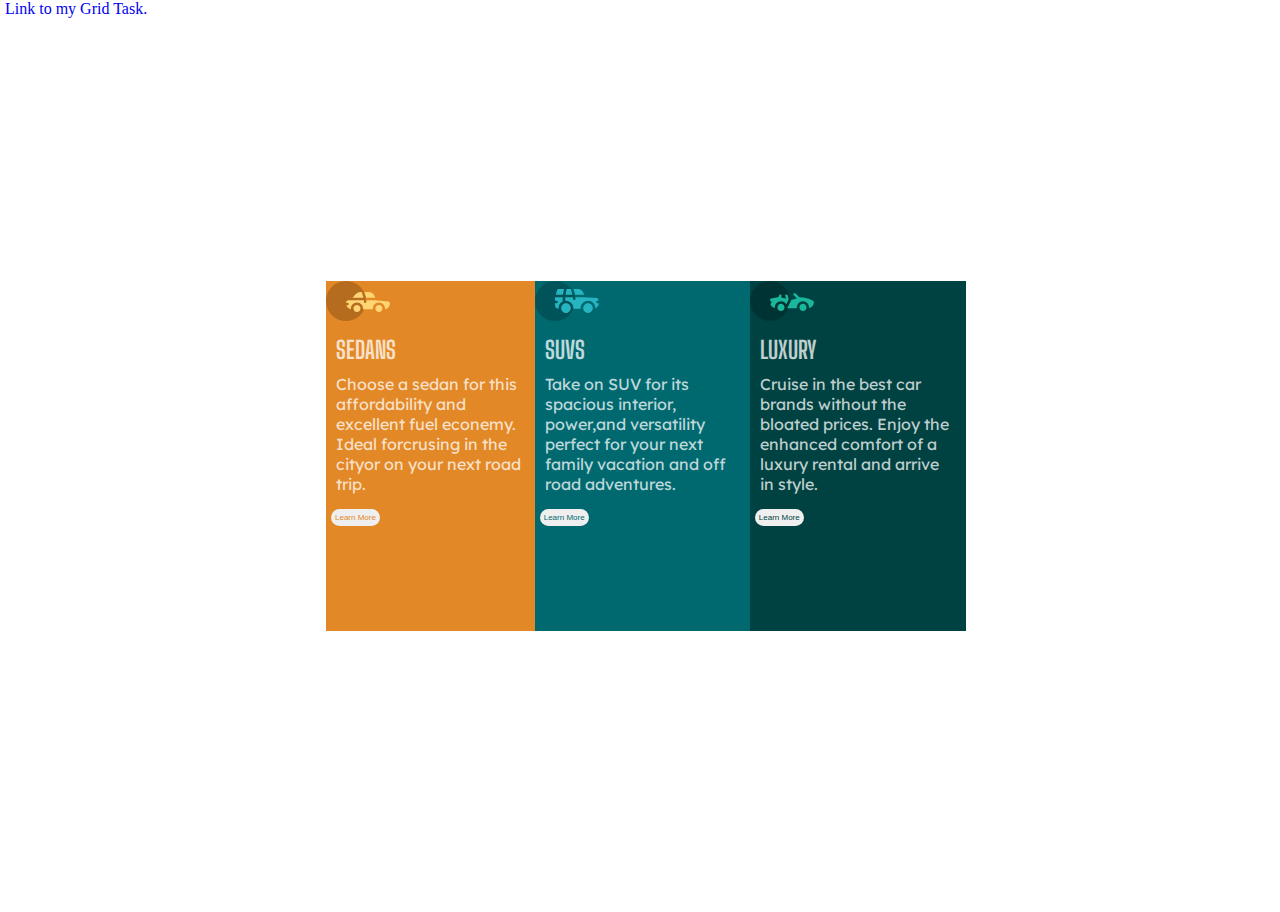
<file: index.html>
<!DOCTYPE html>
<html lang="en">
<head>
    <meta charset="UTF-8">
    <meta http-equiv="X-UA-Compatible" content="IE=edge">
    <meta name="viewport" content="width=device-width, initial-scale=1.0">
    <title>flex</title>
    <link href="https://fonts.googleapis.com/css2?family=Lexend+Deca&display=swap" rel="stylesheet">
    <link href="https://fonts.googleapis.com/css2?family=Big+Shoulders+Display:wght@700&display=swap" rel="stylesheet">
    <link rel="stylesheet" href="flex.css">
</head>
<body>
    <main>
         <a href="grid.html">Link to my Grid Task.</a> 
        <div class="main">
        <div id="one">
            <img src="icon-sedans.svg" alt="">
            <h2>SEDANS</h2>
            <p>Choose a sedan for this affordability and 
                excellent fuel econemy. Ideal forcrusing in the cityor on your next road trip.
            </p>
            <button class="one">Learn More</button>
        </div>
        <div id="two">
            <img src="icon-suvs.svg" alt="">
            <h2>SUVS</h2>
            <p>Take on SUV for its spacious interior, power,and versatility perfect for your next family
                 vacation and off road adventures.</p>
                 <button class="two">Learn More</button>
        </div>
        <div id="three">
            <img src="icon-luxury.svg" alt="">
            <h2>LUXURY</h2>
            <p>Cruise in the best car brands without the bloated prices.
                Enjoy the enhanced comfort of a luxury rental and arrive in style.
            </p>
            <button class="three">Learn More</button>
        </div>
    </div>
    </main>
</body>
</html>
</file>
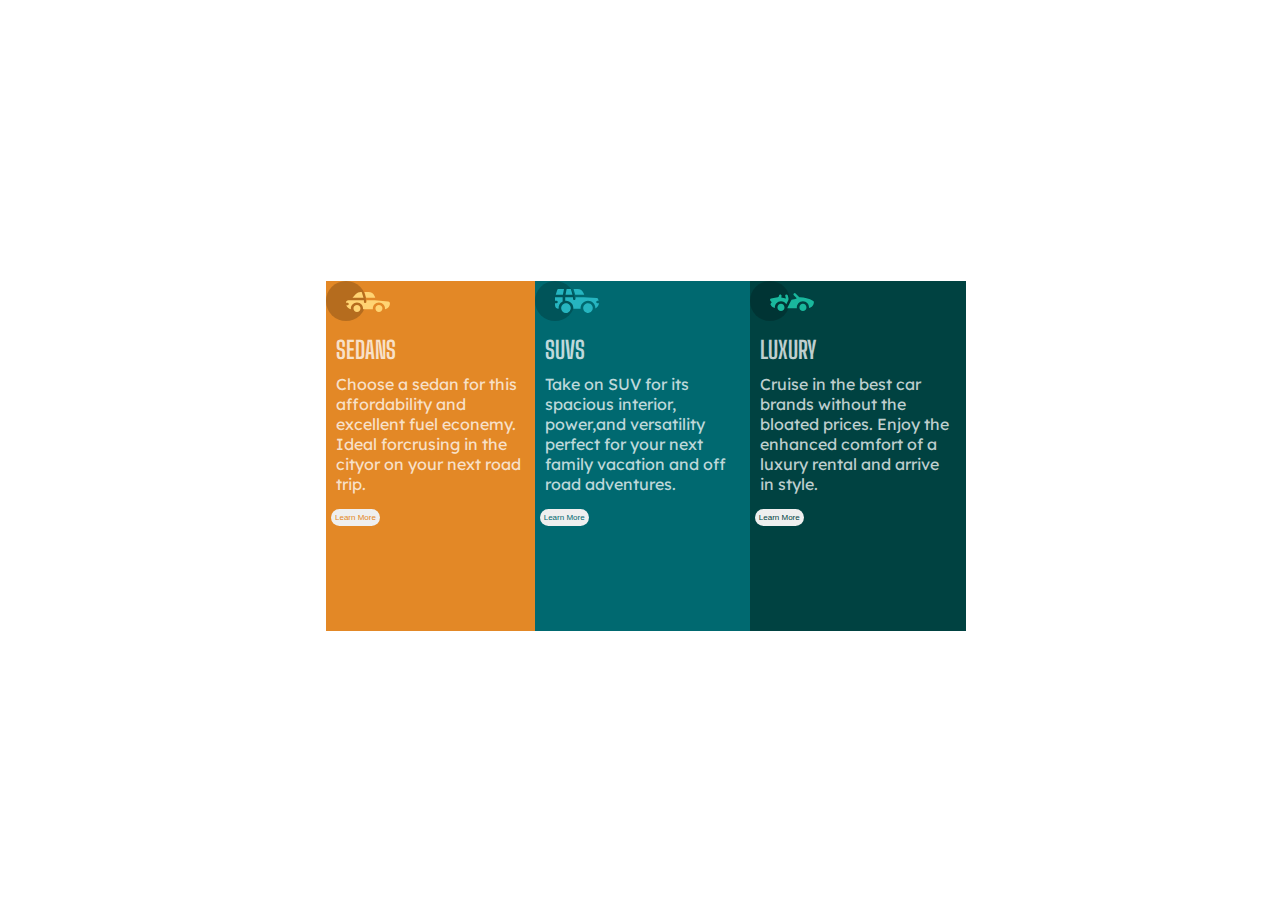
<file: flex.html>
<!DOCTYPE html>
<html lang="en">
<head>
    <meta charset="UTF-8">
    <meta http-equiv="X-UA-Compatible" content="IE=edge">
    <meta name="viewport" content="width=device-width, initial-scale=1.0">
    <title>flex</title>
    <link href="https://fonts.googleapis.com/css2?family=Lexend+Deca&display=swap" rel="stylesheet">
    <link href="https://fonts.googleapis.com/css2?family=Big+Shoulders+Display:wght@700&display=swap" rel="stylesheet">
    <link rel="stylesheet" href="flex.css">
</head>
<body>
    <main>
        <div class="main">
        <div id="one">
            <img src="icon-sedans.svg" alt="">
            <h2>SEDANS</h2>
            <p>Choose a sedan for this affordability and 
                excellent fuel econemy. Ideal forcrusing in the cityor on your next road trip.
            </p>
            <button class="one">Learn More</button>
        </div>
        <div id="two">
            <img src="icon-suvs.svg" alt="">
            <h2>SUVS</h2>
            <p>Take on SUV for its spacious interior, power,and versatility perfect for your next family
                 vacation and off road adventures.</p>
                 <button class="two">Learn More</button>
        </div>
        <div id="three">
            <img src="icon-luxury.svg" alt="">
            <h2>LUXURY</h2>
            <p>Cruise in the best car brands without the bloated prices.
                Enjoy the enhanced comfort of a luxury rental and arrive in style.
            </p>
            <button class="three">Learn More</button>
        </div>
    </div>
    </main>
</body>
</html>
</file>
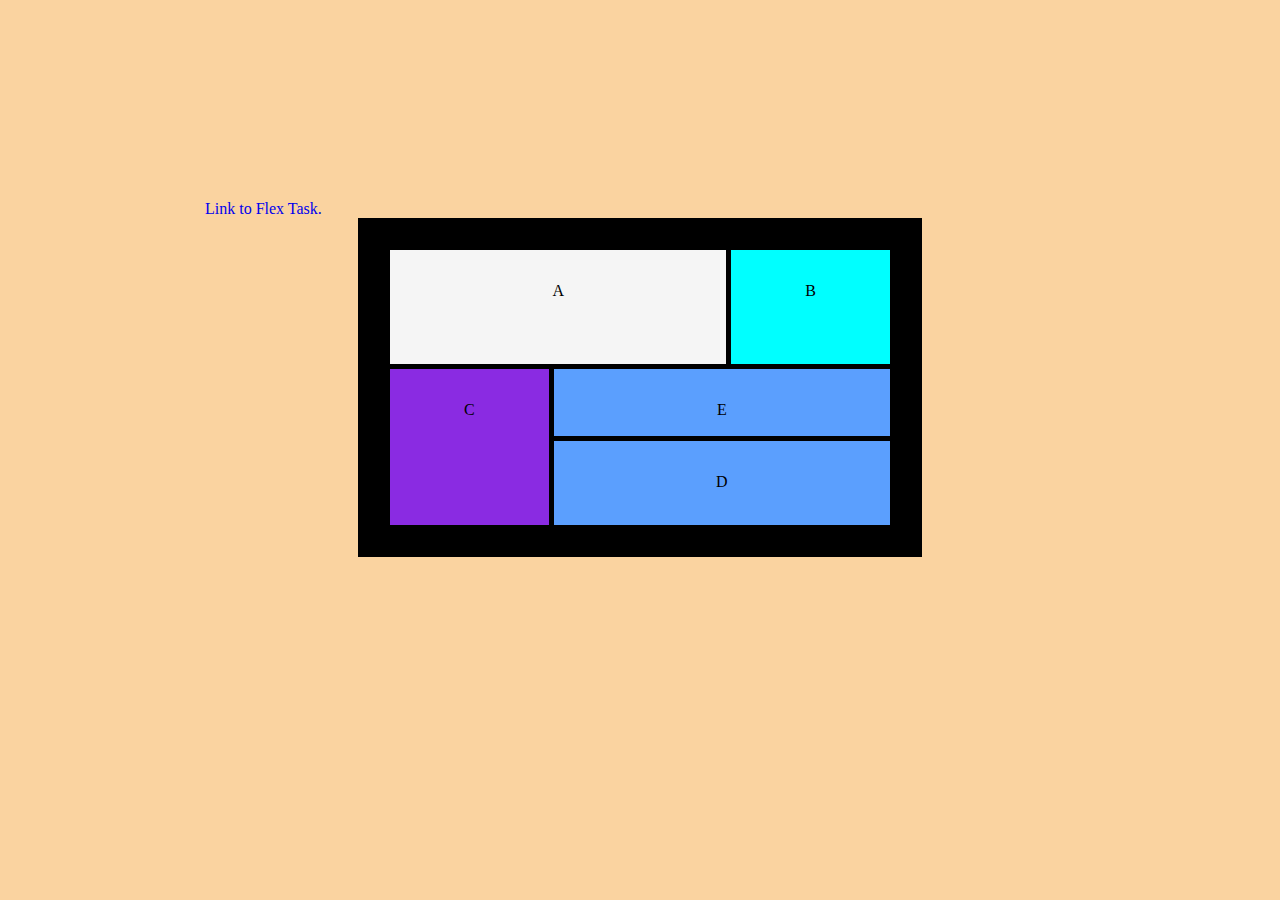
<file: grid.html>
<!DOCTYPE html>
<html lang="en">
  <head>
    <meta charset="UTF-8" />
    <meta http-equiv="X-UA-Compatible" content="IE=edge" />
    <meta name="viewport" content="width=device-width, initial-scale=1.0" />
    <title>Zuri Grid</title>
    <link rel="stylesheet" href="grid.css" />
  </head>
  <body>
    <a href="index.html">Link to Flex Task.</a> 
    <main>
      <div id="main">
        <div id="a">A</div>
        <div id="b">B</div>
        <div id="c">C</div>
        <div id="d">D</div>
        <div id="e">E</div>
      </div>
    </main>
  </body>
</html>
</file>
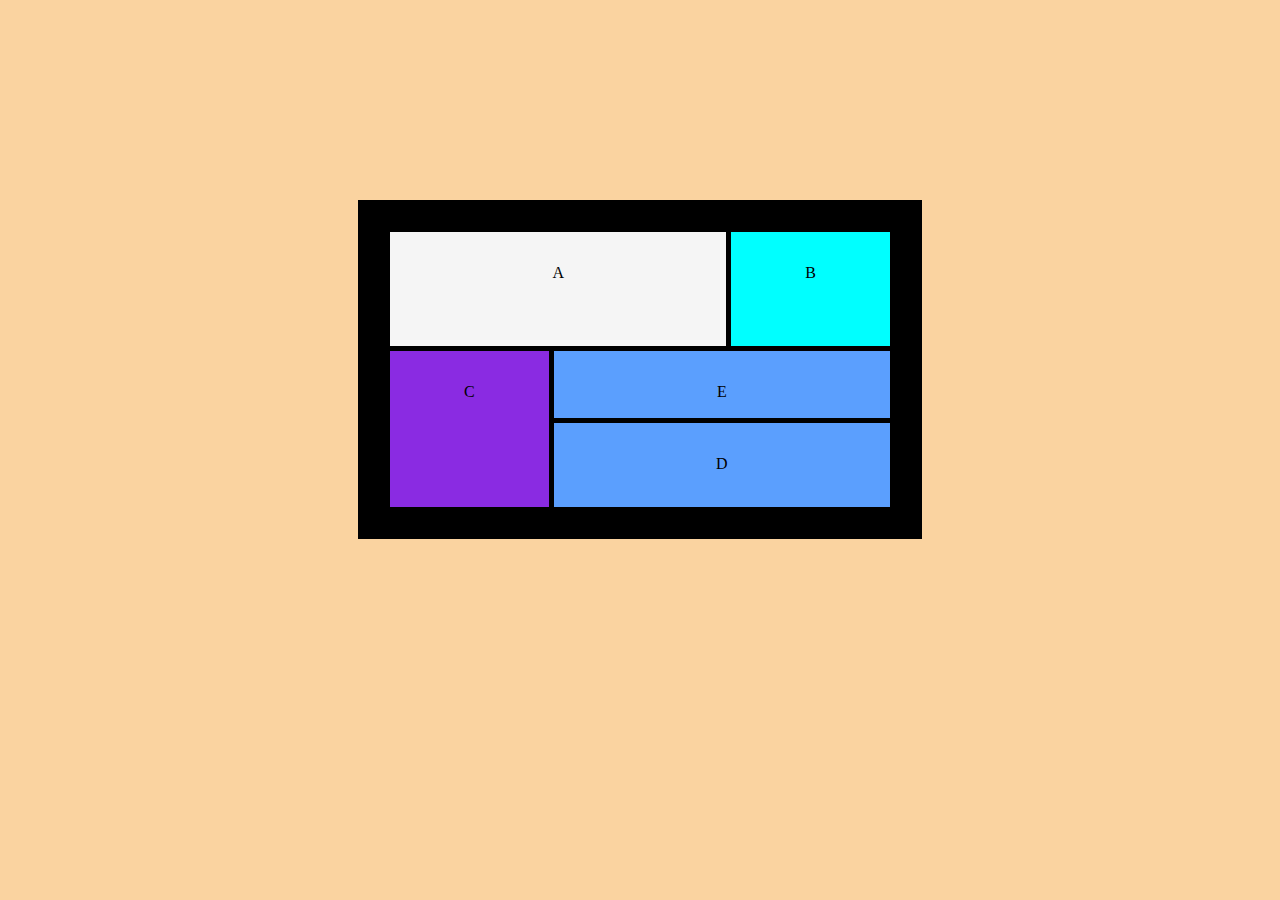
<file: zuri.html>
<!DOCTYPE html>
<html lang="en">
  <head>
    <meta charset="UTF-8" />
    <meta http-equiv="X-UA-Compatible" content="IE=edge" />
    <meta name="viewport" content="width=device-width, initial-scale=1.0" />
    <title>Zuri Grid</title>
    <link rel="stylesheet" href="zuri.css" />
  </head>
  <body>
    <main>
      <div id="main">
        <div id="a">A</div>
        <div id="b">B</div>
        <div id="c">C</div>
        <div id="d">D</div>
        <div id="e">E</div>
      </div>
    </main>
  </body>
</html>
</file>
<file: flex.css>
*{
    padding: 0px;
    margin:0px;
}
body{
  font-size:100%;
  background-color:hsla(0, 0%, 100%, 0.75);
}
a {
    margin-left:auto;
    margin-right: auto;
    padding: 5px;
    text-decoration: none;
}
.main{
    position: absolute;
    top: 0;
    left: 0;
    width: 50%;
    height: 100%;
    background-color:hsla(0, 0%, 100%, 0.75);
    display: flex;
    align-items: center;
    justify-content: center;
    padding: 6px;
    margin-left: 25%;
    margin-right: 25%;
}
#one{
    background-color: hsl(31, 77%, 52%);
    height: 350px;
}
.one{
 color: hsl(31, 77%, 52%);
}
#two{
    background-color: hsl(184, 100%, 22%);
    height: 350px;
}
.two{
    color: hsl(184, 100%, 22%);
   }
#three{
    background-color: hsl(179, 100%, 13%);
    height: 350px;
}
.three{
    color: hsl(179, 100%, 13%);
}
button{
    border-radius: 10px;
    text-align: center;
    padding: 2px;
    font-size: 50%;
    margin: 5px;
    border-color: transparent;
    /* background-color:  hsl(0, 0%, 95%); */
    /* color:hsla(0, 0%, 100%, 0.061); */
}
p{
    color: hsla(0, 0%, 100%, 0.75);
    font-family: 'Lexend Deca', sans-serif;
    margin: 10px;
}
h2{
    color: hsla(0, 0%, 100%, 0.75);
    font-family: 'Big Shoulders Display';
    margin: 10px;
    /* 
    font-weight: 700px; */
}
@media ( max-width:400px){
    .main{
        position: absolute;
        top: 0;
        left: 0;
        width: 50%;
        height: 100%;
        background-color:hsla(0, 0%, 100%, 0.75);
        display:flex;
        align-items: center;
        justify-content: center;
        padding: 6px;
        margin-left: 25%;
        margin-right: 25%;
    }
}
</file>
<file: grid.css>
*{
    margin:0px;
    padding:0;
}

body {
  background-color: rgb(250, 211, 160); 
  /* place-content: center; */
  margin: 200px;
}
a {
    margin-left:auto;
    margin-right: auto;
    padding: 5px;
    text-decoration: none;
}
 main{
    display:flex;
    justify-items: center;
    justify-content: center;
    align-items: center;
 }
#main {
  /* margin: auto; */
  text-align: center;
  display: grid;
  grid-template-areas:
    "a a a b"
    "c e e e"
    "c d d d";
  background-color: black;
  width: 500px;
  gap: 5px;
}
main div {
  padding: 2em;
  /* border-radius: 5px; */
}
#a {
  background-color: whitesmoke;
  grid-area: a;
  height: 50px;
}
#b {
  background-color: aqua;
  grid-area: b;
}
#c {
  background-color: blueviolet;
  grid-area: c;
}
#d {
  background-color: rgb(91, 159, 254);
  grid-area: d;
  height: 20px;
}
#e {
  background-color: rgb(91, 159, 254);
  grid-area: e;
  height: 3px;
}
</file>
<file: zuri.css>
*{
    margin:0px;
    padding:0;
}

body {
  background-color: rgb(250, 211, 160); 
  /* place-content: center; */
  margin: 200px;
}
a {
    text-decoration: none;
}
 main{
    display:flex;
    justify-items: center;
    justify-content: center;
    align-items: center;
 }
#main {
  /* margin: auto; */
  text-align: center;
  display: grid;
  grid-template-areas:
    "a a a b"
    "c e e e"
    "c d d d";
  background-color: black;
  width: 500px;
  gap: 5px;
}
main div {
  padding: 2em;
  /* border-radius: 5px; */
}
#a {
  background-color: whitesmoke;
  grid-area: a;
  height: 50px;
}
#b {
  background-color: aqua;
  grid-area: b;
}
#c {
  background-color: blueviolet;
  grid-area: c;
}
#d {
  background-color: rgb(91, 159, 254);
  grid-area: d;
  height: 20px;
}
#e {
  background-color: rgb(91, 159, 254);
  grid-area: e;
  height: 3px;
}
</file>
